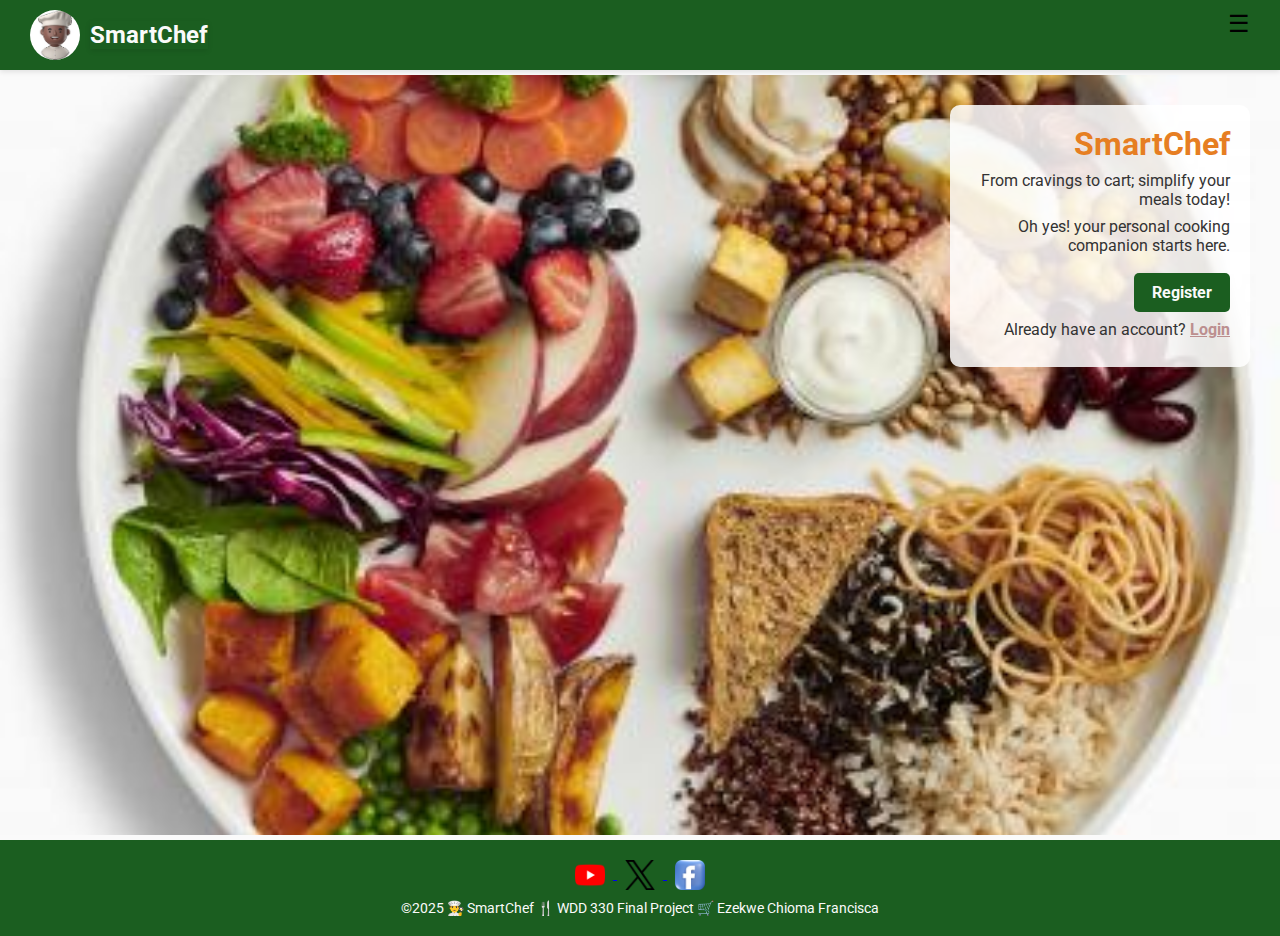
<file: my-final-project/index.html>
<!DOCTYPE html>
<html lang="en-US">
<head>
    <meta charset="UTF-8">
    <meta name="viewport" content="width=device-width, initial-scale=1.0">
    <meta name="description"
      content="is a web application designed to assist users find new recipes based on the ingredients 
      they have and effortlessly helps them create the grocery lists for their cooking plans.">
    <meta name="author" content="Ezekwe Chioma Francisca">
    <title>SmartChef</title>
    <link rel="preconnect" href="https://fonts.gstatic.com" crossorigin>
    <link rel="preconnect" href="https://fonts.googleapis.com">
    <link href="https://fonts.googleapis.com/css2?family=Roboto:ital,wght@0,400;1,100&display=swap" rel="stylesheet">
    <link rel="stylesheet" href="styles/index.css" />
    
</head>

<body>
    <header class="profile-container">
        <div class="logo">
          <img src="images/smartchef-logo.jpg" alt="smartchef logo" class="logo" loading="lazy">
          <h2>SmartChef</h2>     
        </div>
        
        <div>
          <button id="menu-toggle" class="menu-btn">☰</button>
          <nav class="navbar">
            <button id="close-menu" class="close-btn">✖</button>
            <a href="index.html" id="home-link">Home</a>
            <a href="about.html" id="about-us-link">About</a>
            <a href="feedback.html" id="feedback-link">Feedbacks</a>
          </nav>
        </div>
    </header>

    <main>
        <section class="hero">
          <div class=" hero-content">
              <h1>SmartChef</h1>
              <p>From cravings to cart; simplify your meals today!</p>
              <p>Oh yes! your personal cooking companion starts here.</p>
              <a href="login.html" class="btn">Register</a>
              <p>Already have an account? <a href="login.html">Login</a></p>
          </div>    
        </section> 
    </main>

    <footer>
        <div>
        <a href="https://youtube.com" target="_blank" rel="noopener noreferrer">
          <img src="images/youtube.png" alt="Youtube">
        </a>
        <a href="https://twitter.com" target="_blank" rel="noopener noreferrer">
          <img src="images/x.png" alt="Twitter">
        </a>
        <a href="https://facebook.com" target="_blank" rel="noopener noreferrer">
          <img src="images/facebook.jpg" alt="Facebook">
        </a>
      <p>©2025 👨‍🍳 SmartChef 🍴 WDD 330 Final Project 🛒 Ezekwe Chioma Francisca</p>
    </div>
    </footer>
    <script src="scripts/index.js" type="module" defer></script>  
</body>
</html>
</file>
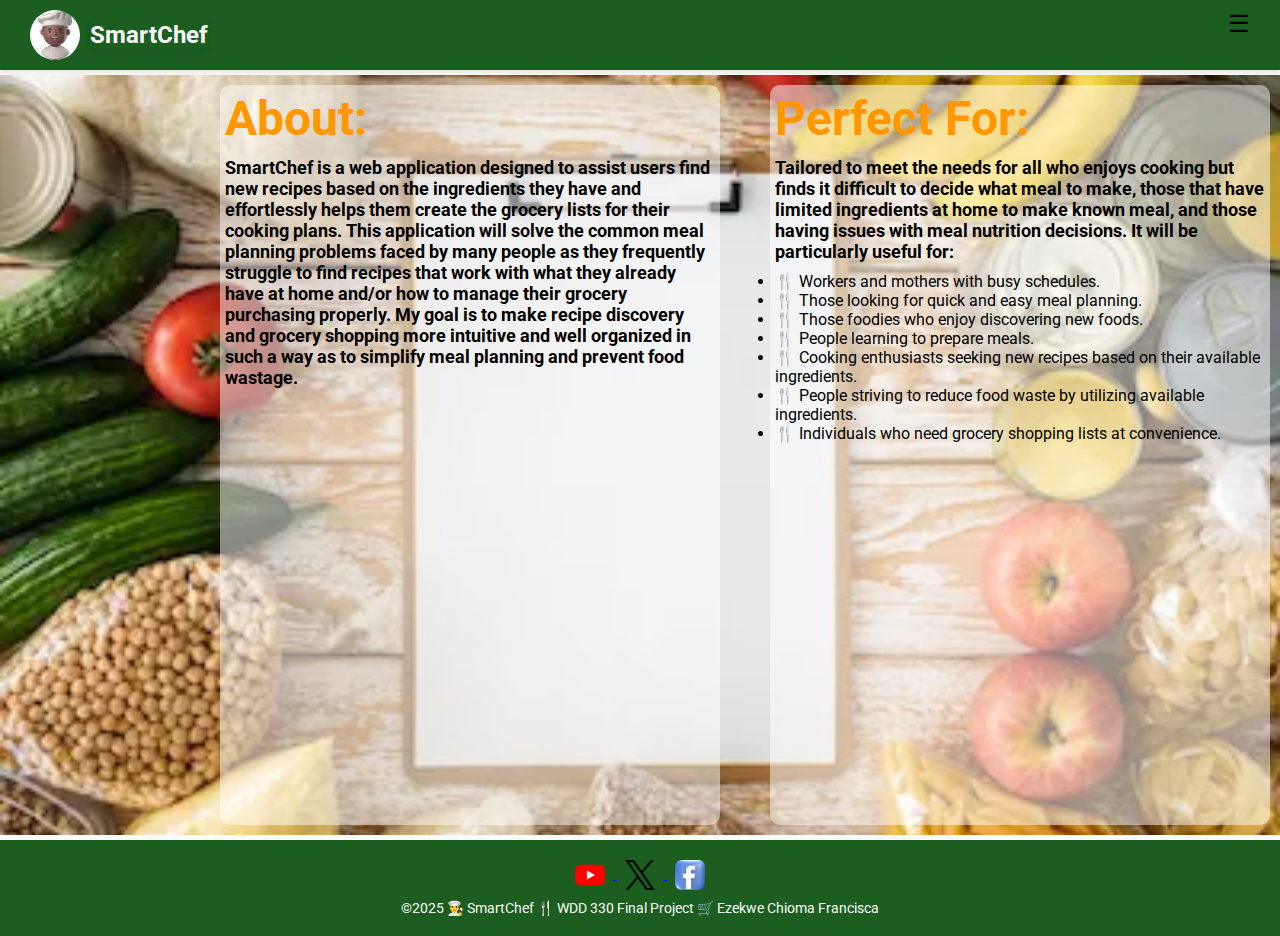
<file: my-final-project/about.html>
<!DOCTYPE html>
<html lang="en-US">
<head>
    <meta charset="UTF-8">
    <meta name="viewport" content="width=device-width, initial-scale=1.0">
    <meta name="description"
      content="is a web application designed to assist users find new recipes based on the ingredients 
      they have and effortlessly helps them create the grocery lists for their cooking plans.">
    <meta name="author" content="Ezekwe Chioma Francisca">
    <title>SmartChef</title>
    <link rel="preconnect" href="https://fonts.gstatic.com" crossorigin>
    <link rel="preconnect" href="https://fonts.googleapis.com">
    <link href="https://fonts.googleapis.com/css2?family=Roboto:ital,wght@0,400;1,100&display=swap" rel="stylesheet">
    <link rel="stylesheet" href="styles/about.css" />
    <script src="scripts/index.js" type="module" defer></script>
</head>

<body>
    <header class="profile-container">
        <div class="logo">
          <img src="images/smartchef-logo.jpg" alt="smartchef logo" class="logo" loading="lazy">
          <h2>SmartChef</h2>     
        </div>
        
        <div>
          <button id="menu-toggle" class="menu-btn">☰</button>
          <nav class="navbar">
            <button id="close-menu" class="close-btn">✖</button>
            <a href="index.html" id="home-link">Home</a>
            <a href="about.html" id="about-us-link">About</a>
            <a href="feedback.html" id="feedback-link">Feedbacks</a>
          </nav>
        </div>
    </header>

    <main>
        <section class="hero">
            <div class="hero-container">
                <div class="about">
                <h1>About:</h1>
                <p>SmartChef is a web application designed to assist users 
                    find new recipes based on the ingredients they have and effortlessly helps them 
                    create the grocery lists for their cooking plans. This application will solve the 
                    common meal planning problems faced by many people as they frequently struggle to 
                    find recipes that work with what they already have at home and/or how to manage their 
                    grocery purchasing properly.  My goal is to make recipe discovery and grocery shopping 
                    more intuitive and well organized in such a way as to simplify meal planning and prevent 
                    food wastage.</p>
                </div> 

                <div class="good">
                    <h3>Perfect For:</h3>  
                    <p>Tailored to meet the needs for all who enjoys cooking but finds it difficult to decide 
                        what meal to make, those that have limited ingredients at home to make known meal, and those 
                        having issues with meal nutrition decisions. It will be particularly useful for:</p>
                    <ul>
                        <li>🍴 Workers and mothers with busy schedules.</li> 
                        <li>🍴 Those looking for quick and easy meal planning.</li> 
                        <li>🍴 Those foodies who enjoy discovering new foods.</li> 
                        <li>🍴 People learning to prepare meals.</li> 
                        <li>🍴 Cooking enthusiasts seeking new recipes based on their available ingredients.</li>
                        <li>🍴 People striving to reduce food waste by utilizing available ingredients.</li> 
                        <li>🍴 Individuals who need grocery shopping lists at convenience.</li>
                    </ul>
                    </p>
                </div>    
            </div>  
        </section> 
    </main>

    <footer>
        <div>
        <a href="https://youtube.com" target="_blank" rel="noopener noreferrer">
          <img src="images/youtube.png" alt="Youtube">
        </a>
        <a href="https://twitter.com" target="_blank" rel="noopener noreferrer">
          <img src="images/x.png" alt="Twitter">
        </a>
        <a href="https://facebook.com" target="_blank" rel="noopener noreferrer">
          <img src="images/facebook.jpg" alt="Facebook">
        </a>
      <p>©2025 👨‍🍳 SmartChef 🍴 WDD 330 Final Project 🛒 Ezekwe Chioma Francisca</p>
    </div>
    </footer>  
</body>
</html>
</file>
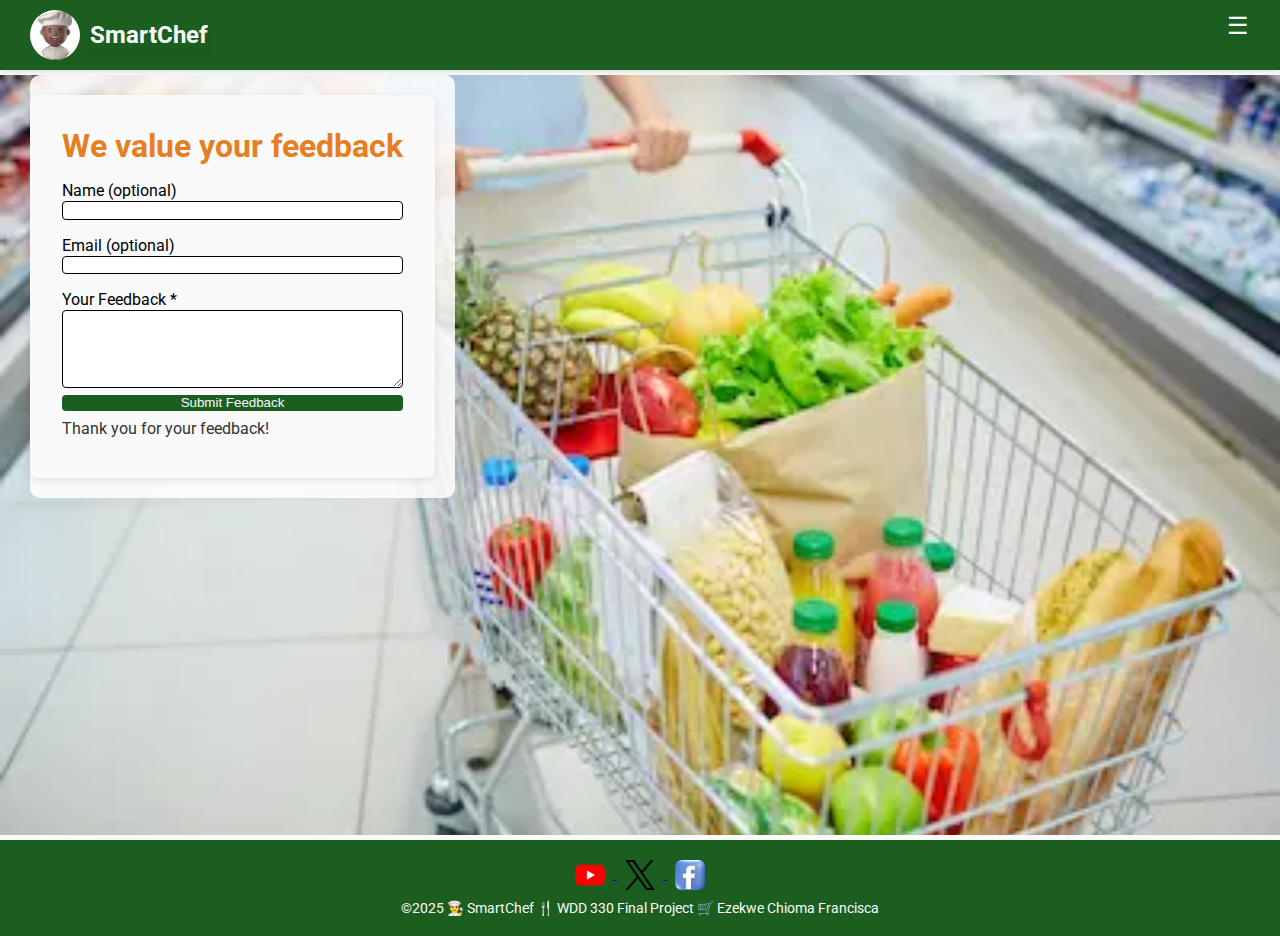
<file: my-final-project/feedback.html>
<!DOCTYPE html>
<html lang="en-US">
<head>
    <meta charset="UTF-8">
    <meta name="viewport" content="width=device-width, initial-scale=1.0">
    <meta name="description"
      content="is a web application designed to assist users find new recipes based on the ingredients 
      they have and effortlessly helps them create the grocery lists for their cooking plans.">
    <meta name="author" content="Ezekwe Chioma Francisca">
    <title>SmartChef</title>
    <link rel="preconnect" href="https://fonts.gstatic.com" crossorigin>
    <link rel="preconnect" href="https://fonts.googleapis.com">
    <link href="https://fonts.googleapis.com/css2?family=Roboto:ital,wght@0,400;1,100&display=swap" rel="stylesheet">
    <link rel="stylesheet" href="styles/feedback.css" />
    
</head>

<body>
    <header class="profile-container">
        <div class="logo">
          <img src="images/smartchef-logo.jpg" alt="smartchef logo" class="logo" loading="lazy">
          <h2>SmartChef</h2>     
        </div>
        
        <div>
          <button id="menu-toggle" class="menu-btn">☰</button>
          <nav class="navbar">
            <button id="close-menu" class="close-btn">✖</button>
            <a href="index.html" id="home-link">Home</a>
            <a href="about.html" id="about-us-link">About</a>
            <a href="feedback.html" id="feedback-link">Feedbacks</a>
          </nav>
        </div>
    </header>

    <main>
        <section class="hero">
            <div class="hero-container">
                <div class="feedback-container">
                <h1>We value your feedback</h1>

                <form id="feedback-form">

                <label for="name">Name (optional)</label>
                <input type="text" id="name" name="name">

                <label for="email">Email (optional)</label>
                <input type="email" id="email" name="email">

                <label for="message">Your Feedback *</label>
                <textarea id="message" name="message" rows="5" required></textarea>

                <button type="submit">Submit Feedback</button>

                </form>
                <p id="thank-you-message">      
                Thank you for your feedback!
                </p>
            </div>    
            </div>  
        </section> 
    </main>

    <footer>
        <div>
        <a href="https://youtube.com" target="_blank" rel="noopener noreferrer">
          <img src="images/youtube.png" alt="Youtube">
        </a>
        <a href="https://twitter.com" target="_blank" rel="noopener noreferrer">
          <img src="images/x.png" alt="Twitter">
        </a>
        <a href="https://facebook.com" target="_blank" rel="noopener noreferrer">
          <img src="images/facebook.jpg" alt="Facebook">
        </a>
      <p>©2025 👨‍🍳 SmartChef 🍴 WDD 330 Final Project 🛒 Ezekwe Chioma Francisca</p>
    </div>
    </footer>
    <script src="scripts/feedback.js" type="module" defer></script>  
</body>
</html>
</file>
<file: my-final-project/styles/index.css>
:root{
    --primary-color: #1b5e20;  /*Hunter green*/
    --secondary-color: #FF9800; /*Orange peel*/ 
    --secondary-color1: #e67e22; /*Orange*/
    --accent-color: #CDDC39;  /*Pear green)*/
    --accent-color1: #BC8F8F;  /*Rosy brown*/
    --neutral-color: #FAFAFA;  /*Seasalt white*/
    --neutral-color1: #000000; /*Black*/
    --neutral-color2:#333333;  /*Jet grey*/
}
/* Reset and base styles */
/* General Body Styling */
* {
  margin: 0;
  padding: 0;
  box-sizing: border-box;
}

body, html {
  height: 100%;
  font-family: 'Roboto', sans-serif;
  background-color: var(--neutral-color);
}

/* Header Layout Styling */
header.profile-container {
  display: flex;
  justify-content: space-between;
  /*align-items: center;*/
  align-items: stretch;
  padding: 10px 30px;
  background-color: var(--primary-color);
  box-shadow: 0 2px 5px rgba(0,0,0,0.1);
  position: relative;
  z-index: 10;
}

.logo {
  display: flex;
  align-items: center;
  justify-content: space-between;
}

.logo img {
  width: 50px;
  height: 50px;
  border-radius: 50%;
  margin-right: 10px;
}

.logo h2 {
  font-size: 24px;
  color: var(--neutral-color);
  box-shadow: 0 2px 5px rgba(0,0,0,0.1);
}

.navbar {
  display: none;
  flex-direction: column;
  position: absolute;
  top: 60px;
  right: 0;
  background-color: var(--accent-color1);
  width: 200px;
  padding: 1rem;
  box-shadow: 0 2px 5px rgba(0, 0, 0, 0.1);
}


.navbar a {
  text-decoration: none;
  color: var(--neutral-color);
  font-weight: bold;
  transition: color 0.3s;
}

.navbar a:hover {
  color: var(--secondary-color);
}

/* Menu toggle button */
.menu-btn {
  font-size: 1.5rem;
  background: none;
  border: none;
  cursor: pointer;
  margin-left: auto; /* push to the right */
}

/* Nav Close button */
.close-btn {
  align-self: flex-end;
  font-size: 1.2rem;
  background: none;
  border: none;
  cursor: pointer;
  margin-bottom: 1rem;
}

/* Hero Section Styling*/
.hero {
  position: relative;
  height: calc(100vh - 140px); /* Adjust for header + footer */
  background: url('../images/hero.jpg') no-repeat center center/cover;
  display: flex;
  align-items: flex-start;
  justify-content: flex-end;
  padding: 30px;
  margin: 5px 0; 
}

.hero-content {
  background-color: rgba(255, 255, 255, 0.85);
  padding: 20px;
  border-radius: 10px;
  max-width: 300px;
  text-align: right;
}

.hero-content h1 {
  font-size: 2rem;
  color: var(--secondary-color1);
}

.hero-content p {
  margin: 8px 0;
  color: var(--neutral-color2);
}

.hero-content .btn {
  display: inline-block;
  margin-top: 10px;
  padding: 10px 18px;
  background-color: var(--primary-color);
  color: var(--neutral-color);
  text-decoration: none;
  border-radius: 5px;
  font-weight: bold;
}

.hero-content .btn:hover {
  background-color: var(--accent-color);
}

.hero-content a {
  color: var(--accent-color1);
  text-decoration: underline;
  font-weight: bold;
}

.hero-content a:hover {
  color: var(--primary-color1);
}

/* Footer Styling*/
footer {
  background-color: var(--primary-color);
  color: var(--neutral-color);
  text-align: center;
  padding: 20px 10px;
}

footer img {
  width: 30px;
  margin: 0 8px;
  vertical-align: middle;
}

footer p {
  margin-top: 10px;
  font-size: 14px;
}

/* Media Responsiveness Adjustments */
@media (max-width: 768px) {
  header.profile-container {
    flex-direction: column;
    align-items: flex-start;
  }

  .navbar {
    display: flex !important;
    position: static;
    flex-direction: row;
    justify-content: flex-end;
    box-shadow: none;
    width: 100%;
  }

  .hero-content {
    text-align: left;
    padding: 15px;
  }

  .hero {
    padding: 20px;
    align-items: flex-start;
  }

  .menu-btn, .close-btn {
    display: none;
  }
}
</file>
<file: my-final-project/styles/about.css>
:root{
    --primary-color: #1b5e20;  /*Hunter green*/
    --secondary-color: #FF9800; /*Orange peel*/ 
    --secondary-color1: #e67e22; /*Orange*/
    --accent-color: #CDDC39;  /*Pear green)*/
    --accent-color1: #BC8F8F;  /*Rosy brown*/
    --neutral-color: #FAFAFA;  /*Seasalt white*/
    --neutral-color1: #000000; /*Black*/
    --neutral-color2:#333333;  /*Jet grey*/
}
/* Reset and base styles */
/* General Body Styling */
* {
  margin: 0;
  padding: 0;
  box-sizing: border-box;
}

body, html {
  height: 100%;
  font-family: 'Roboto', sans-serif;
  background-color: var(--neutral-color);
 /* color: #333333; */
}

/* Header Layout */
header.profile-container {
  display: flex;
  justify-content: space-between;
  align-items: stretch;
  padding: 10px 30px;
  background-color: var(--primary-color);
  box-shadow: 0 2px 5px rgba(0,0,0,0.1);
  position: relative;
  z-index: 10;
}

.logo {
  display: flex;
  align-items: center;
  justify-content: space-between;
}

.logo img {
  width: 50px;
  height: 50px;
  border-radius: 50%;
  margin-right: 10px;
}

.logo h2 {
  font-size: 24px;
  color: var(--neutral-color);
  box-shadow: 0 2px 5px rgba(0,0,0,0.1);
}

.navbar {
  display: none;
  flex-direction: column;
  position: absolute;
  top: 60px; 
  right: 0;
  background-color: var(--accent-color1);
  width: 200px;
  padding: 1rem;
  box-shadow: 0 2px 5px rgba(0, 0, 0, 0.1);
}

.navbar a {
  text-decoration: none;
  color: var(--neutral-color);
  font-weight: bold;
  transition: color 0.3s;
}

.navbar a:hover {
  color: var(--secondary-color);
} 

/* Style the menu toggle button */
.menu-btn {
  font-size: 1.5rem;
  background: none;
  border: none;
  cursor: pointer;
  margin-left: auto; /* align to the right */
}

/* Style Close button inside the nav */
.close-btn {
  align-self: flex-end;
  font-size: 1.2rem;
  background: none;
  border: none;
  cursor: pointer;
  margin-bottom: 1rem;
}

/* Hero Section Styling */
.hero {
  position: relative;
  height: calc(100vh - 140px); /* Adjust for header + footer */
  background: url('../images/foodie.webp') no-repeat center center/cover;
  display: flex;
  justify-content: flex-end;
  padding: 10px;
  margin: 5px 0; 
}

.hero-container {
  display: flex;
  flex-direction: row;
  gap: 50px; 
}

.about {
  background-color: rgba(255, 255, 255, 0.5);
  padding: 5px;
  border-radius: 10px;
  max-width: 500px;
  text-align: left;
}

.good {
  background-color: rgba(255, 255, 255, 0.5);
  padding: 5px;
  border-radius: 10px;
  max-width: 500px;
  text-align: left;
}

.hero h1, h3 {
  font-size: 3rem;
  color: var(--secondary-color);
} 

.hero p {
  margin: 10px 0;
  color: var(--neutral-color1);
  font-weight: bold;
  font-size: large;
}

/* Footer Styling*/
footer {
  background-color: var(--primary-color);
  color: var(--neutral-color);
  text-align: center;
  padding: 20px 10px;
}

footer img {
  width: 30px;
  margin: 0 8px;
  vertical-align: middle;
}

footer p {
  margin-top: 10px;
  font-size: 14px;
}

/* Media Responsiveness*/
@media (max-width: 768px) {
  header.profile-container {
    flex-direction: column;
    align-items: flex-start;
  }

  .navbar {
    display: flex !important;
    position: static;
    flex-direction: row;
    justify-content: flex-end;
    box-shadow: none;
    width: 100%;
  }

  .hero-content {
    text-align: left;
    padding: 15px;
  }

  .hero {
    padding: 20px;
    align-items: flex-start;
  }

  .menu-btn, .close-btn {
    display: none;
  }
}
</file>
<file: my-final-project/styles/feedback.css>
:root{
    --primary-color: #1b5e20;  /*Hunter green*/
    --secondary-color: #FF9800; /*Orange peel*/ 
    --secondary-color1: #e67e22; /*Orange*/
    --accent-color: #CDDC39;  /*Pear green)*/
    --accent-color1: #BC8F8F;  /*Rosy brown*/
    --neutral-color: #FAFAFA;  /*Seasalt white*/
    --neutral-color1: #000000; /*Black*/
    --neutral-color2:#333333;  /*Jet grey*/
}
/* Reset and base styles */
/* General Body Styling */
* {
  margin: 0;
  padding: 0;
  box-sizing: border-box;
}

body, html {
  height: 100%;
  font-family: 'Roboto', sans-serif;
  background-color: var(--neutral-color);
}

/* Header Layout */
header.profile-container {
  display: flex;
  justify-content: space-between;
  /*align-items: center;*/
  align-items: stretch;
  padding: 10px 30px;
  background-color: var(--primary-color);
  box-shadow: 0 2px 5px rgba(0,0,0,0.1);
  position: relative;
  z-index: 10;
}

.logo {
  display: flex;
  align-items: center;
  justify-content: space-between;
}

.logo img {
  width: 50px;
  height: 50px;
  border-radius: 50%;
  margin-right: 10px;
}

.logo h2 {
  font-size: 24px;
  color: var(--neutral-color);
  box-shadow: 0 2px 5px rgba(0,0,0,0.1);
}

.navbar {
  display: none;
  flex-direction: column;
  position: absolute;
  top: 60px; 
  right: 0;
  background-color: var(--accent-color1);
  width: 200px;
  padding: 1rem;
  box-shadow: 0 2px 5px rgba(0, 0, 0, 0.1);
}

.navbar a {
  text-decoration: none;
  color: var(--neutral-color);
  font-weight: bold;
  transition: color 0.3s;
}

.navbar a:hover {
  color: var(--secondary-color);
}

/* Style the menu toggle button */
.menu-btn {
  font-size: 1.5rem;
  background: none;
  border: none;
  cursor: pointer;
  margin-left: auto; /* push to the right */
}

/* Close button inside the nav */
.close-btn {
  align-self: flex-end;
  font-size: 1.2rem;
  background: none;
  border: none;
  cursor: pointer;
  margin-bottom: 1rem;
}

/* Hero Section */
.hero {
  position: relative;
  height: calc(100vh - 140px); /* Adjustment done here for header and footer */
  background: url('../images/food-cart.webp') no-repeat center center/cover;
  display: flex;
  align-items: flex-start;
  justify-content: flex-start;
  padding: 0 30px 30px 30px;
  margin: 5px 0; 
}

.hero-container {
  background-color: rgba(255, 255, 255, 0.85);
  padding: 20px;
  border-radius: 10px;
  max-width: 500px;
  text-align: left;
  position: relative;
  display: flex;
  flex-direction: column;
  align-items: flex-start; 
}

.hero-container h1 {
  font-size: 2rem;
  color: var(--secondary-color1);
}

.hero-container p {
  margin: 8px 0;
  color: var(--neutral-color2);
}

.hero-container .btn {
  display: inline-block;
  margin-top: 10px;
  padding: 10px 18px;
  background-color: var(--primary-color);
  color: var(--neutral-color);
  text-decoration: none;
  border-radius: 5px;
  font-weight: bold;
}

.hero-container .btn:hover {
  background-color: var(--accent-color);
}

.hero-container a {
  color: var(--accent-color1);
  text-decoration: underline;
  font-weight: bold;
}

.hero-container a:hover {
  color: var(--secondary-color1); 
}

.feedback-container {
    position: relative;
    max-width: 500px;
    margin: 0;
    background: var(--neutral-color);
    padding: 2em;
    border-radius: 8px;
    box-shadow: 0 2px 8px rgba(0,0,0,0.1);
    margin-left: -20px;
    height: 80%;
}

h2 {
    text-align: center;
}

label {
    display: block;
    margin-top: 1em;
}

input, textarea, button {
    width: 100%;
    padding: 0.05em;
    margin-top: 0.05em;
    border-radius: 4px;
    border: 1px solid var(--neutral-color1);
}

button {
    background-color: var(--primary-color);
    color: var(--neutral-color);
    border: none;
    cursor: pointer;
}

button:hover {
    background-color: var(--accent-color);
}

/* Footer */
footer {
  background-color: var(--primary-color);
  color: var(--neutral-color);
  text-align: center;
  padding: 20px 10px;
}

footer img {
  width: 30px;
  margin: 0 8px;
  vertical-align: middle;
}

footer p {
  margin-top: 10px;
  font-size: 14px;
}

/* Responsive Adjustments */
@media (max-width: 768px) {
  header.profile-container {
    flex-direction: column;
    align-items: flex-start;
  }

  .navbar {
    display: flex !important;
    position: static;
    flex-direction: row;
    justify-content: flex-end;
    box-shadow: none;
    width: 100%;
  }

  .hero-container {
    text-align: left;
    padding: 15px;
  }

  .hero {
    padding: 20px;
    align-items: flex-start;
  }

  .menu-btn, .close-btn {
    display: none;
  }
}
</file>
